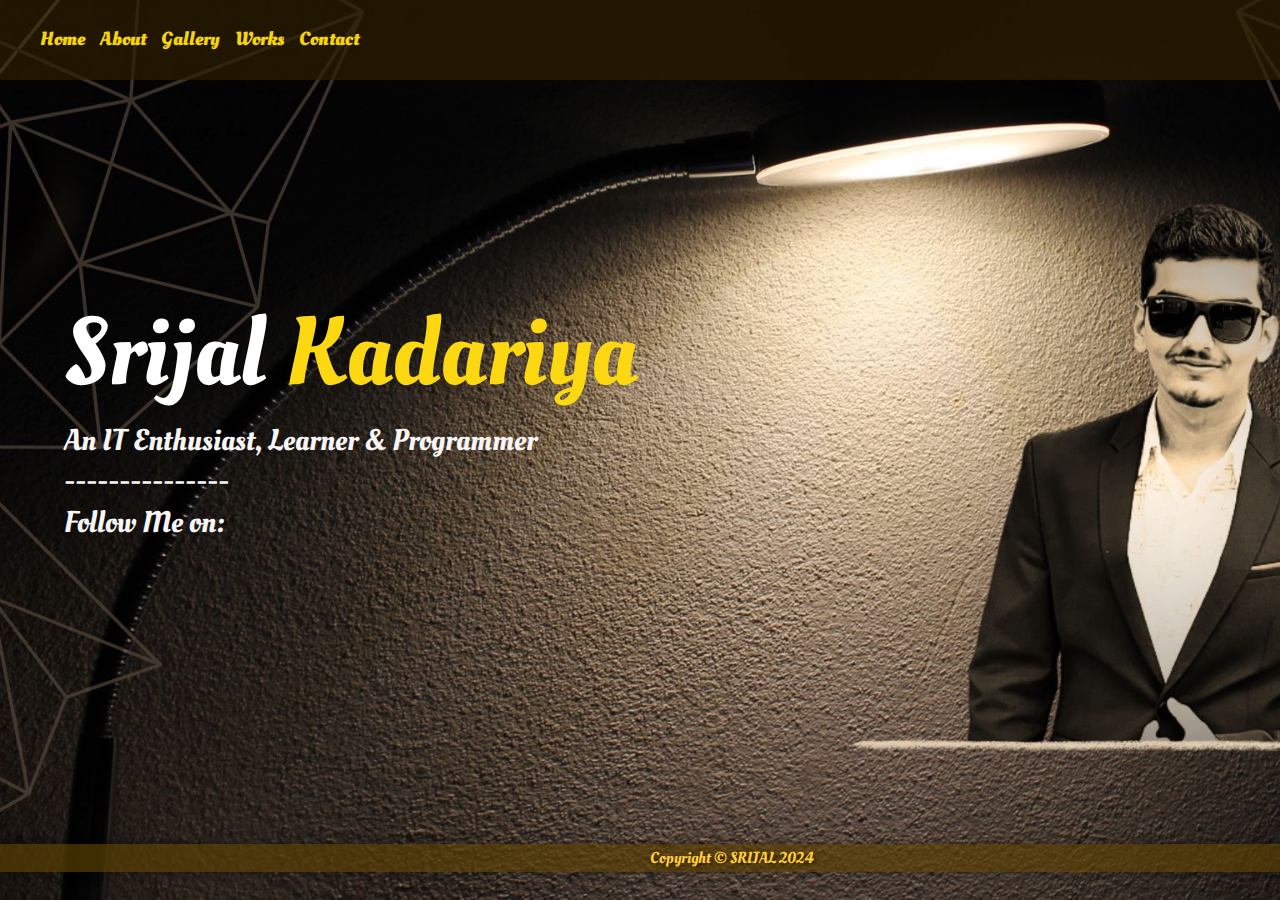
<file: index.html>
<!DOCTYPE html>
<html lang="en">
<head>
  <meta charset="UTF-8">
  <meta name="viewport" content="width=device-width, initial-scale=1.0">
  <meta http-equiv="X-UA-Compatible" content="ie=edge">
  <link rel="stylesheet" href="https://use.fontawesome.com/releases/v5.2.0/css/all.css" integrity="sha384-hWVjflwFxL6sNzntih27bfxkr27PmbbK/iSvJ+a4+0owXq79v+lsFkW54bOGbiDQ"
    crossorigin="anonymous">
  <link rel="stylesheet" href="main.css">
  <title>Srijal Kadariya</title>
  <link rel="preconnect" href="https://fonts.googleapis.com">
<link rel="preconnect" href="https://fonts.gstatic.com" crossorigin>
<link href="https://fonts.googleapis.com/css2?family=Oleo+Script:wght@400;700&display=swap" rel="stylesheet">
 
</head>

<body id="bg-img">
  <nav>
    
    <ul class="menu-items">
      <li><a href="index.html" target="_blank">Home</a></li>
        <li><a href="about.html" target="_blank">About</a></li>
        <li><a href="gallery.html" target="_blank">Gallery</a></li>
        <li><a href="work.html" target="_blank">Works</a></li>
        <li><a href="contact.html" target="_blank">Contact</a></li>
      
    </ul>
  </nav>

  <main id="home">
    <h1 class="lg-heading">
      Srijal
      <span class="text-secondary">Kadariya</span>
    </h1>
    <h2 class="sm-heading">
      An IT Enthusiast, Learner & Programmer
    </h2>  
    <h2 class="sm-heading">
      ---------------
    </h2>
    <h2 class="sm-heading">
      Follow Me on:
    </h2>
    <div class="icons">
      <a href="https://twitter.com/KadariyaSrijal">
        <i class="fab fa-twitter fa-2x"></i>
      </a>
      <a href="https://www.facebook.com/srijal.kadariya/">
        <i class="fab fa-facebook fa-2x"></i>
      </a>
      <a href="https://www.linkedin.com/in/srijal-kadariya-4694b629a/">
        <i class="fab fa-linkedin fa-2x"></i>
      </a>
      <a href="https://github.com/srijalkadariya">
        <i class="fab fa-github fa-2x"></i>
      </a>
      <a href="https://www.instagram.com/srijal_kadariya/">
        <i class="fab fa-instagram fa-2x"></i>
      </a>
    </div>
  </main>
   <script src="main.js"></script>
</body>
<footer id="main-footer">
  <div class="copyright">
  Copyright &copy; SRIJAL 2024</div>
  <div class="icons-footer">
    <a href="https://twitter.com/KadariyaSrijal">
      <i class="fab fa-twitter fa-2x"></i>
    </a>
    <a href="https://www.facebook.com/srijal.kadariya/">
      <i class="fab fa-facebook fa-2x"></i>
    </a>
    <a href="https://www.linkedin.com/in/srijal-kadariya-4694b629a/">
      <i class="fab fa-linkedin fa-2x"></i>
    </a>
    <a href="https://github.com/srijalkadariya">
      <i class="fab fa-github fa-2x"></i>
    </a>
    <a href="https://www.instagram.com/srijal_kadariya/">
      <i class="fab fa-instagram fa-2x"></i>
    </a>
  </div>
</footer>
</html>
</file>
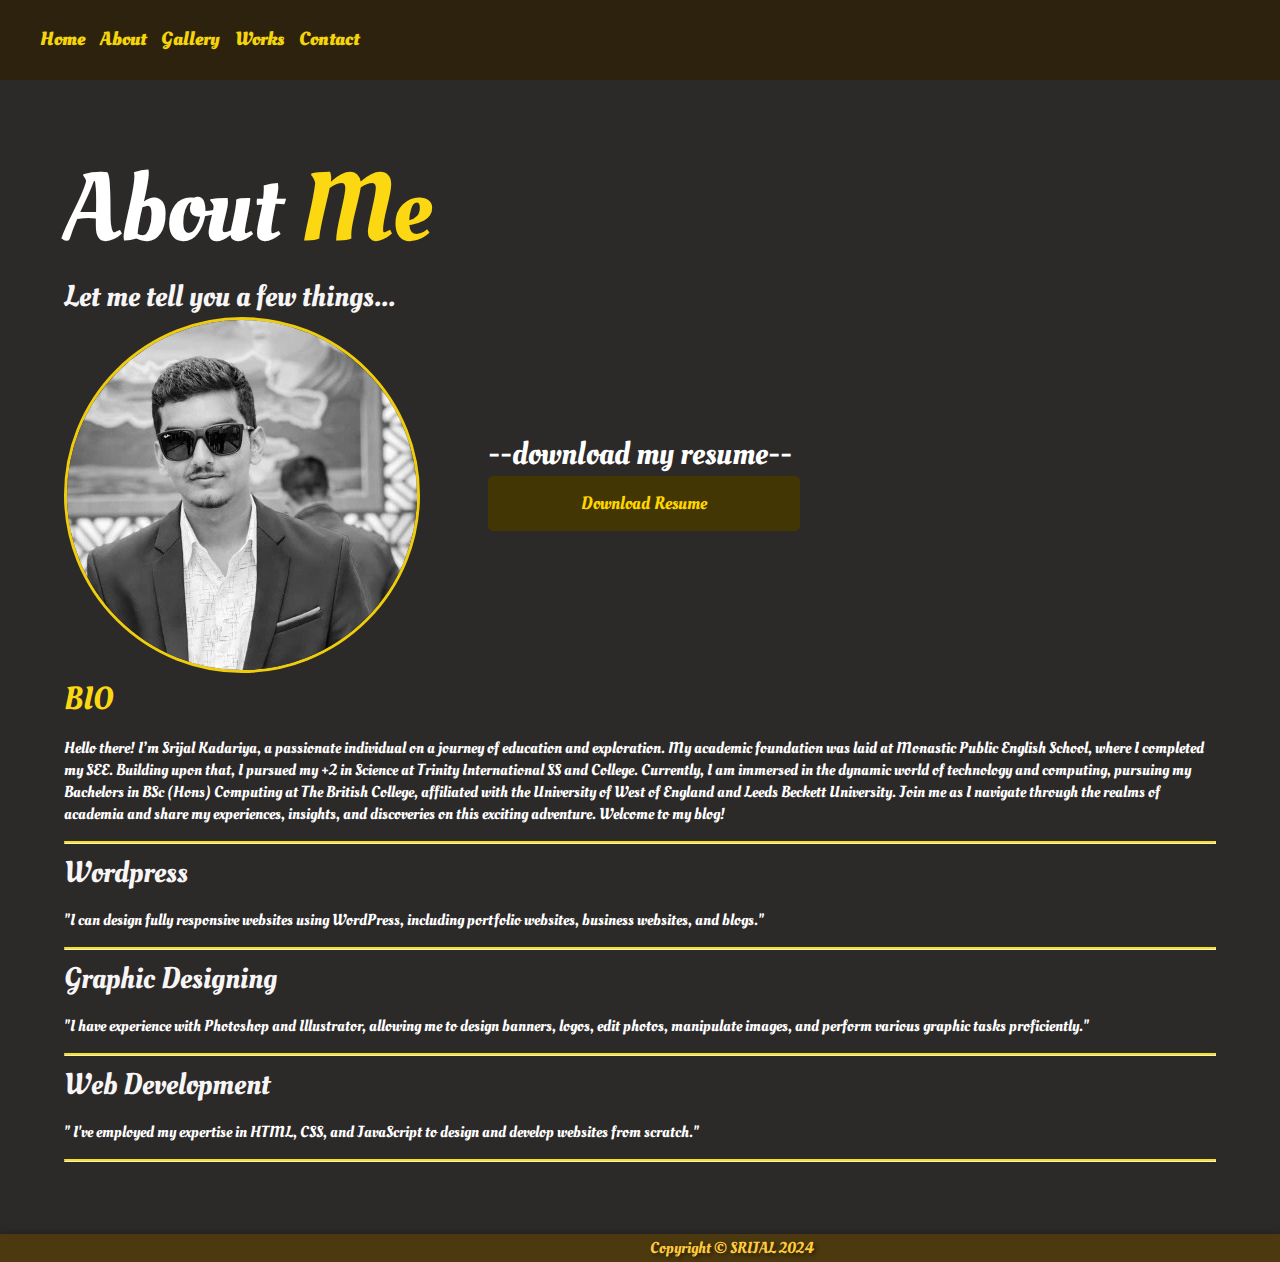
<file: about.html>
<!DOCTYPE html>
<html lang="en">

<head>
  <meta charset="UTF-8">
  <meta name="viewport" content="width=device-width, initial-scale=1.0">
  <meta http-equiv="X-UA-Compatible" content="ie=edge">
  <link rel="stylesheet" href="https://use.fontawesome.com/releases/v5.2.0/css/all.css" integrity="sha384-hWVjflwFxL6sNzntih27bfxkr27PmbbK/iSvJ+a4+0owXq79v+lsFkW54bOGbiDQ"
    crossorigin="anonymous">
  <link rel="stylesheet" href="main.css">
  <title>srijal kadariya</title>
  <link rel="preconnect" href="https://fonts.googleapis.com">
<link rel="preconnect" href="https://fonts.gstatic.com" crossorigin>
<link href="https://fonts.googleapis.com/css2?family=Oleo+Script:wght@400;700&display=swap" rel="stylesheet">
 
</head>

<body>
  
    <nav>
      <ul class="menu-items">
        <li><a href="index.html" target="_blank">Home</a></li>
        <li><a href="about.html" target="_blank">About</a></li>
        <li><a href="gallery.html" target="_blank">Gallery</a></li>
        <li><a href="work.html" target="_blank">Works</a></li>
        <li><a href="contact.html" target="_blank">Contact</a></li>
       
      </ul>
    </nav>

    
 

  <main id="about">
    <h1 class="lg-heading">
      About
      <span class="text-secondary">Me</span>
    </h1>
    <h2 class="sm-heading">
      Let me tell you a few things...
    </h2>
    <div class="about-info">
      <img src="img/portrait.jpg" alt="Srijal Kadariya" class="bio-image">
      <div class="resume-download">
        <h1 style="font-family: oleo script;">--download my resume--</h1>
        <a href="img/resume.jpg" download>
          <button>Download Resume</button>
        </a>
      </div>
      <div class="bio">
        <h1 class="text-secondary">BIO</h1>
        <p style="font-family: Oleo Script;">Hello there! I’m Srijal Kadariya, a passionate individual on a journey of education and exploration. My academic 
          foundation was laid at Monastic Public English School, where I completed my SEE. Building upon that, I pursued my +2
           in Science at Trinity International SS and College. Currently, I am immersed in the dynamic world of technology and
            computing, pursuing my Bachelors in BSc (Hons) Computing at The British College, affiliated with the University of 
            West of England and Leeds Beckett University. Join me as I navigate through the realms of academia and share my experiences, 
            insights, and discoveries on this exciting adventure. Welcome to my blog!</p>
      </div>
      <hr style="border-top: 2px solid rgb(251, 227, 6);">

      <div>
        
        <h3>Wordpress</h3>
        <p style="font-family: Oleo Script;">"I can design fully responsive websites using WordPress, including portfolio websites, business websites, and blogs."</p>
      </div>
      <hr style="border-top: 2px solid rgb(251, 227, 6);">

      <div>
        <h3>Graphic Designing</h3>
        <p style="font-family: Oleo Script;">"I have experience with Photoshop and Illustrator, allowing me to design banners, logos, edit photos, manipulate images, and perform various graphic tasks proficiently."</p>
      </div>
      <hr style="border-top: 2px solid rgb(251, 227, 6);">

      <div>
        <h3>Web Development</h3>
        <p style="font-family: Oleo Script;">" I've employed my expertise in HTML, CSS, and JavaScript to design and develop websites from scratch."</p>
      </div>
      <hr style="border-top: 2px solid rgb(251, 227, 6);">

    </div>
    </main>
  <script src="main.js"></script>
</body>

<footer id="main-footer">
  <div class="copyright">
  Copyright &copy; SRIJAL 2024</div>
  <div class="icons-footer">
    <a href="https://twitter.com/KadariyaSrijal">
      <i class="fab fa-twitter fa-2x"></i>
    </a>
    <a href="https://www.facebook.com/srijal.kadariya/">
      <i class="fab fa-facebook fa-2x"></i>
    </a>
    <a href="https://www.linkedin.com/in/srijal-kadariya-4694b629a/">
      <i class="fab fa-linkedin fa-2x"></i>
    </a>
    <a href="https://github.com/srijalkadariya">
      <i class="fab fa-github fa-2x"></i>
    </a>
    <a href="https://www.instagram.com/srijal_kadariya/">
      <i class="fab fa-instagram fa-2x"></i>
    </a>
  </div>
</footer>

 

</html>
</file>
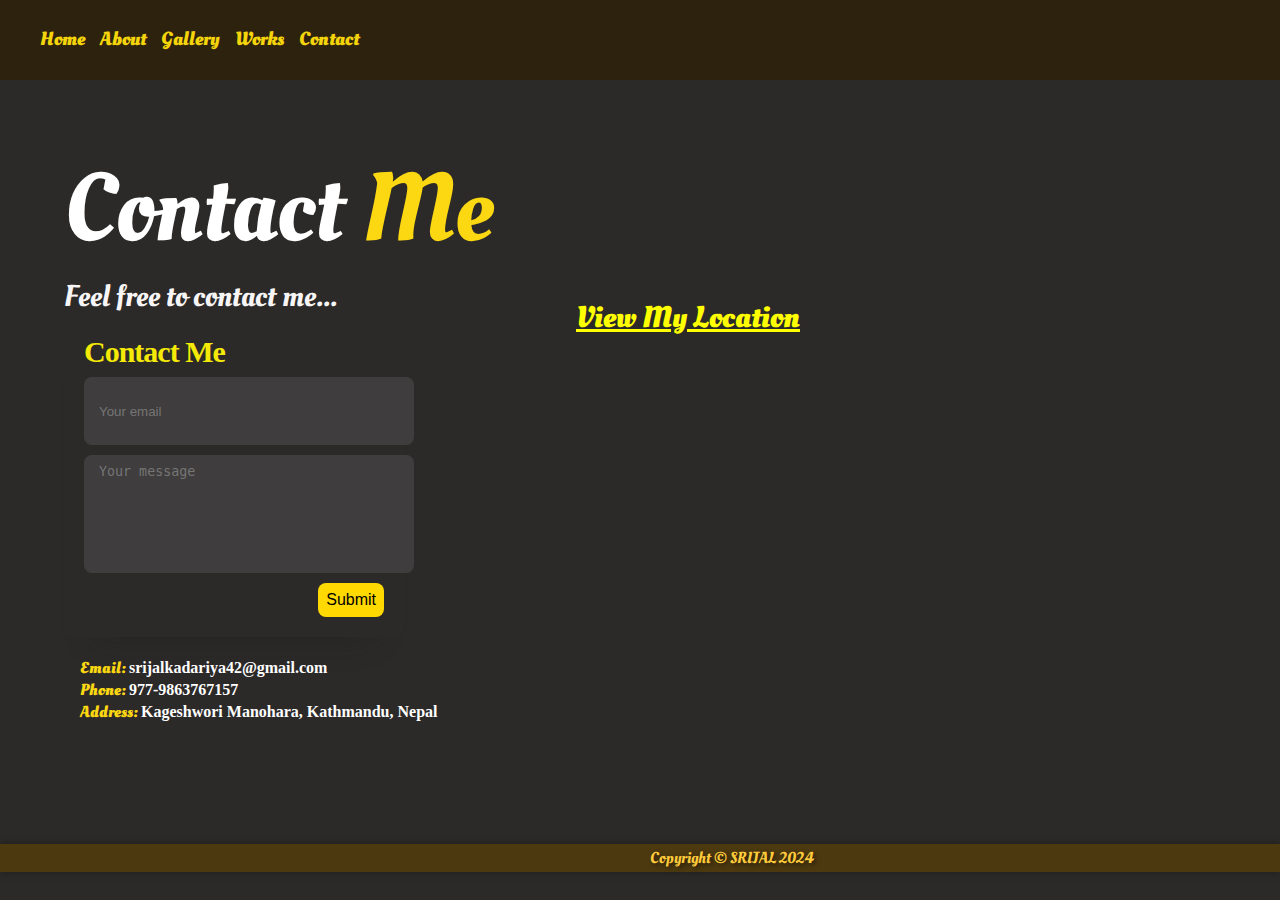
<file: contact.html>
<!DOCTYPE html>
<html lang="en">

<head>
  <meta charset="UTF-8">
  <meta name="viewport" content="width=device-width, initial-scale=1.0">
  <meta http-equiv="X-UA-Compatible" content="ie=edge">
  <link rel="stylesheet" href="https://use.fontawesome.com/releases/v5.2.0/css/all.css" integrity="sha384-hWVjflwFxL6sNzntih27bfxkr27PmbbK/iSvJ+a4+0owXq79v+lsFkW54bOGbiDQ"
    crossorigin="anonymous">
  <link rel="stylesheet" href="main.css">
  <title>Srijal Kadariya</title>
  <link rel="preconnect" href="https://fonts.googleapis.com">
<link rel="preconnect" href="https://fonts.gstatic.com" crossorigin>
<link href="https://fonts.googleapis.com/css2?family=Oleo+Script:wght@400;700&display=swap" rel="stylesheet">

</head>

<body>
  
    <nav>
      <ul class="menu-items">
        <li><a href="index.html" target="_blank">Home</a></li>
        <li><a href="about.html" target="_blank">About</a></li>
        <li><a href="gallery.html" target="_blank">Gallery</a></li>
        <li><a href="work.html" target="_blank">Works</a></li>
        <li><a href="contact.html" target="_blank">Contact</a></li>
       
      </ul>
    </nav>

    
  

  <main id="contact">
    <h1 class="lg-heading">
      Contact
      <span class="text-secondary">Me</span>
    </h1>
    <h2 class="sm-heading">
      Feel free to contact me...
    </h2>
    <form class="form" action="mailto:srijalkadariya42@gmail.com" method="post" enctype="text/plain">
      <div class="title">Contact Me</div>
      <input type="text" placeholder="Your email" class="input" name="email">
      <textarea placeholder="Your message" name="message"></textarea>
      <button type="submit">Submit</button>
  </form>
  <div class="contact-srijal">
      <div>
        <span class="text-secondary">Email: </span> srijalkadariya42@gmail.com
      </div>
      <div>
        <span class="text-secondary">Phone: </span> 977-9863767157
      </div>
      <div>
        <span class="text-secondary">Address: </span> Kageshwori Manohara, Kathmandu, Nepal
      </div>
    </div>
    <div id="map-container">
    <h2 style="margin-top: 0; color: yellow; font-weight: bold; text-decoration: underline;">View My Location</h2>
    <iframe
    width="600"
    height="300"
    loading="lazy"
    allowfullscreen
    src="https://www.google.com/maps/embed?pb=!1m21!1m12!1m3!1d220.7770550602023!2d85.37577885857249!3d27.703917871983492!2m3!1f0!2f0!3f0!3m2!1i1024!2i768!4f13.1!4m6!3e6!4m0!4m3!3m2!1d27.703914903576642!2d85.37591464540965!5e0!3m2!1sen!2snp!4v1711269936916!5m2!1sen!2snp" width="600" height="450" style="border:0;" allowfullscreen="" loading="lazy" referrerpolicy="no-referrer-when-downgrade">
  </iframe>
  </div>
  </main>
  <script src="main.js"></script>
</body>

<footer id="main-footer">
  <div class="copyright">
  Copyright &copy; SRIJAL 2024</div>
  <div class="icons-footer">
    <a href="https://twitter.com/KadariyaSrijal">
      <i class="fab fa-twitter fa-2x"></i>
    </a>
    <a href="https://www.facebook.com/srijal.kadariya/">
      <i class="fab fa-facebook fa-2x"></i>
    </a>
    <a href="https://www.linkedin.com/in/srijal-kadariya-4694b629a/">
      <i class="fab fa-linkedin fa-2x"></i>
    </a>
    <a href="https://github.com/srijalkadariya">
      <i class="fab fa-github fa-2x"></i>
    </a>
    <a href="https://www.instagram.com/srijal_kadariya/">
      <i class="fab fa-instagram fa-2x"></i>
    </a>
  </div>
</footer>
</html>
</file>
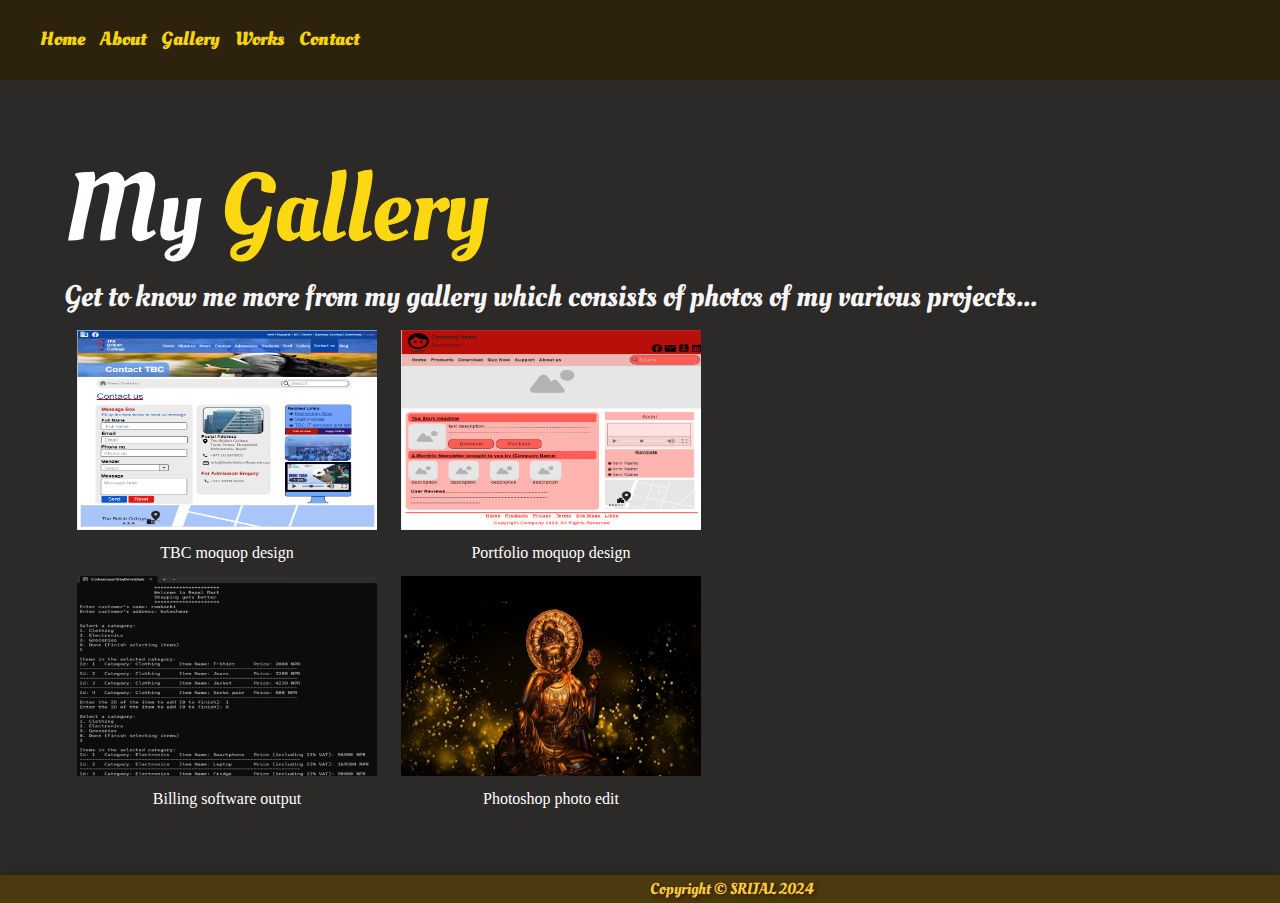
<file: gallery.html>
<!DOCTYPE html>
<html lang="en">

<head>
  <meta charset="UTF-8">
  <meta name="viewport" content="width=device-width, initial-scale=1.0">
  <meta http-equiv="X-UA-Compatible" content="ie=edge">
  <link rel="stylesheet" href="https://use.fontawesome.com/releases/v5.2.0/css/all.css" integrity="sha384-hWVjflwFxL6sNzntih27bfxkr27PmbbK/iSvJ+a4+0owXq79v+lsFkW54bOGbiDQ"
    crossorigin="anonymous">
  <link rel="stylesheet" href="main.css">
  <title>Srijal Kadariya</title>
  <link rel="preconnect" href="https://fonts.googleapis.com">
<link rel="preconnect" href="https://fonts.gstatic.com" crossorigin>
<link href="https://fonts.googleapis.com/css2?family=Oleo+Script:wght@400;700&display=swap" rel="stylesheet">
 
</head>

<body>
  
    <nav>
    
      <ul class="menu-items">
        <li><a href="index.html" target="_blank">Home</a></li>
        <li><a href="about.html" target="_blank">About</a></li>
        <li><a href="gallery.html" target="_blank">Gallery</a></li>
        <li><a href="work.html" target="_blank">Works</a></li>
        <li><a href="contact.html" target="_blank">Contact</a></li>
        
      </ul>
    </nav>

    
  

  <main id="work">
    <h1 class="lg-heading">
      My
      <span class="text-secondary">Gallery</span>
    </h1>
    <h2 class="sm-heading">
      Get to know me more from my gallery which consists of photos of my various projects...
    </h2>
    <table>
      <tr>
          <td><a href="img/moquop1.png" target="_blank"><img src="img/moquop1.png" alt="Image 1" width="300" height="200" style="padding: 10px;">
          <div style="text-align: center;">TBC moquop design</div></a></td>
          <td><a href="img/moquop2.png" target="_blank"><img src="img/moquop2.png" alt="Image 2" width="300" height="200" style="padding: 10px;">
          <div style="text-align: center;">Portfolio moquop design</div></a></td>
      </tr>
      <tr>
          <td><a href="img/c++.png" target="_blank"><img src="img/c++.png" alt="Image 4" width="300" height="200" style="padding: 10px;">
          <div style="text-align: center;">Billing software output</div></a></td>
          <td><a href="img/ps.jpg" target="_blank"><img src="img/ps.jpg" alt="Image 5" width="300" height="200" style="padding: 10px;">
          <div style="text-align: center;">Photoshop photo edit</div></a></td>
      </tr>
      
  </table>
  </main>
  <script src="main.js"></script>
</body>

<footer id="main-footer">
  <div class="copyright">
  Copyright &copy; SRIJAL 2024</div>
  <div class="icons-footer">
    <a href="https://twitter.com/KadariyaSrijal">
      <i class="fab fa-twitter fa-2x"></i>
    </a>
    <a href="https://www.facebook.com/srijal.kadariya/">
      <i class="fab fa-facebook fa-2x"></i>
    </a>
    <a href="https://www.linkedin.com/in/srijal-kadariya-4694b629a/">
      <i class="fab fa-linkedin fa-2x"></i>
    </a>
    <a href="https://github.com/srijalkadariya">
      <i class="fab fa-github fa-2x"></i>
    </a>
    <a href="https://www.instagram.com/srijal_kadariya/">
      <i class="fab fa-instagram fa-2x"></i>
    </a>
  </div>
</footer>

  

</html>
</file>
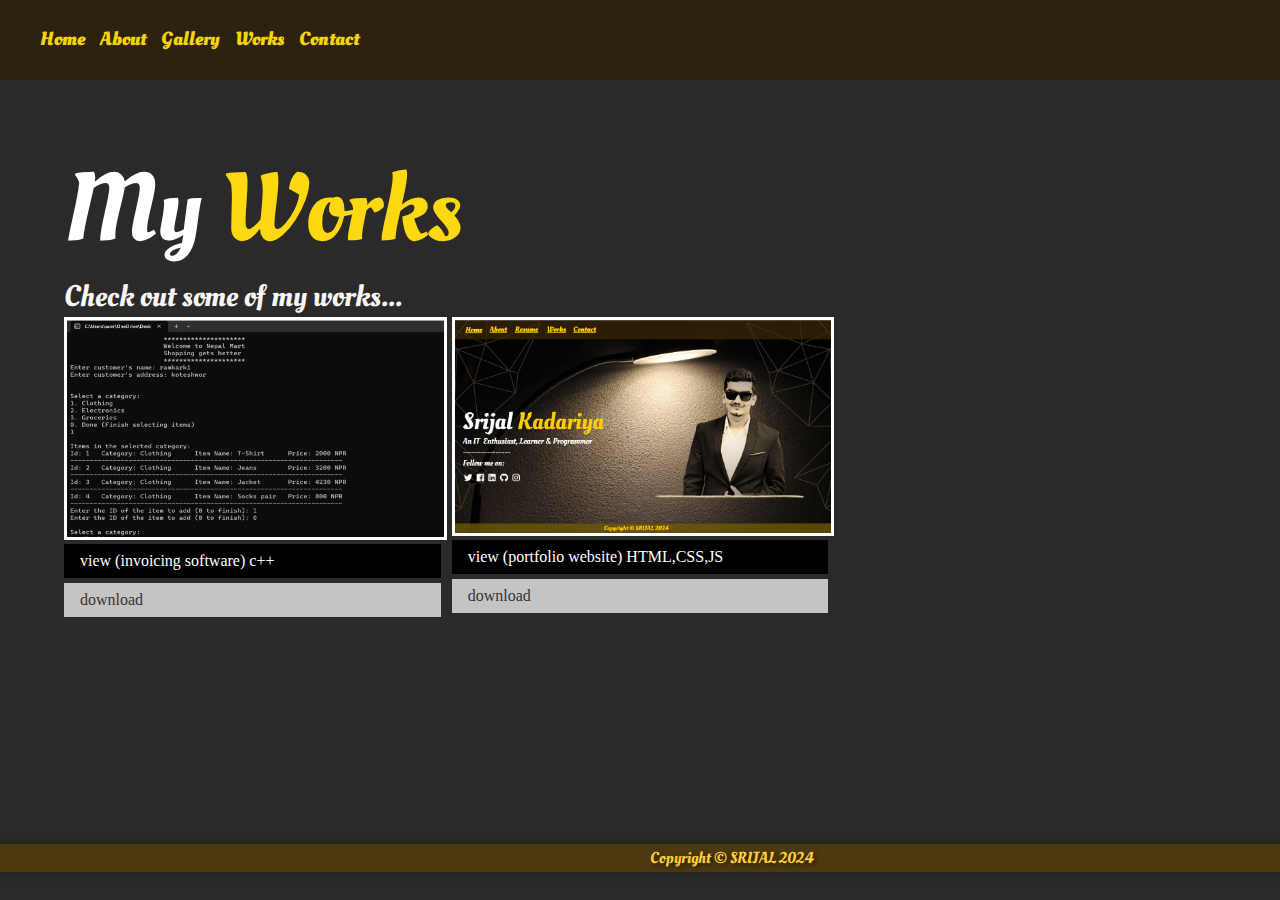
<file: work.html>
<!DOCTYPE html>
<html lang="en">

<head>
  <meta charset="UTF-8">
  <meta name="viewport" content="width=device-width, initial-scale=1.0">
  <meta http-equiv="X-UA-Compatible" content="ie=edge">
  <link rel="stylesheet" href="https://use.fontawesome.com/releases/v5.2.0/css/all.css" integrity="sha384-hWVjflwFxL6sNzntih27bfxkr27PmbbK/iSvJ+a4+0owXq79v+lsFkW54bOGbiDQ"
    crossorigin="anonymous">
  <link rel="stylesheet" href="main.css">
  <title>Srijal Kadariya</title>
  <link rel="preconnect" href="https://fonts.googleapis.com">
<link rel="preconnect" href="https://fonts.gstatic.com" crossorigin>
<link href="https://fonts.googleapis.com/css2?family=Oleo+Script:wght@400;700&display=swap" rel="stylesheet">
 
</head>

<body>
  
    <nav>
    
      <ul class="menu-items">
        <li><a href="index.html" target="_blank">Home</a></li>
        <li><a href="about.html" target="_blank">About</a></li>
        <li><a href="gallery.html" target="_blank">Gallery</a></li>
        <li><a href="work.html" target="_blank">Works</a></li>
        <li><a href="contact.html" target="_blank">Contact</a></li>
       
      </ul>
    </nav>
  <main id="work">
    <h1 class="lg-heading">
      My
      <span class="text-secondary">Works</span>
    </h1>
    <h2 class="sm-heading">
      Check out some of my works...
    </h2>
    <div class="projects">
      <div class="item">
        <a href="">
          <img src="img/projects/project1.jpg" alt="Project">
        </a>
        <a href="pdf/billing.pdf" class="btn-dark">
          <i class="fas fa-eye"> </i> view (invoicing software) c++</a>
        <a href="pdf/billing.pdf" download="pdf/billing.pdf" class="btn-light">
          <i class="fas fa-download"></i> download
        </a>
      </div>
      <div class="item">
        <a href="">
          <img src="img/projects/project2.jpg" alt="Project">
        </a>
      </a>
      <a href="pdf/PORTFOLIO.pdf" class="btn-dark">
        <i class="fas fa-eye"> </i> view (portfolio website) HTML,CSS,JS</a>
      <a href="pdf//PORTFOLIO.pdf" download="pdf/billing.pdf" class="btn-light">
        <i class="fas fa-download"> </i> download
      </a>
      </div>
    </div>
  </main>
  <script src="main.js"></script>
</body>

<footer id="main-footer">
  <div class="copyright">
  Copyright &copy; SRIJAL 2024</div>
  <div class="icons-footer">
    <a href="https://twitter.com/KadariyaSrijal">
      <i class="fab fa-twitter fa-2x"></i>
    </a>
    <a href="https://www.facebook.com/srijal.kadariya/">
      <i class="fab fa-facebook fa-2x"></i>
    </a>
    <a href="https://www.linkedin.com/in/srijal-kadariya-4694b629a/">
      <i class="fab fa-linkedin fa-2x"></i>
    </a>
    <a href="https://github.com/srijalkadariya">
      <i class="fab fa-github fa-2x"></i>
    </a>
    <a href="https://www.instagram.com/srijal_kadariya/">
      <i class="fab fa-instagram fa-2x"></i>
    </a>
  </div>
</footer>

  

</html>
</file>
<file: main.css>
/* Navigation Styles */
nav {
  background-color: #2e1f01ad; /* Semi-transparent brown background */
  font-family: Oleo Script; /* Font for navigation */
  color: #f0d610; /* Text color */
  display: flex;
  align-items: left; /* Align items to the left */
  justify-content: space-between; /* Space between items */
  padding: 10px 0px;
  transition: top 0.3s;
  width: 100%;
  height: 60px;
}

.menu-items {
  list-style-type: none;
  display: flex;
}

.menu-items li {
  margin-right: 15px;
}

.menu-items li a {
  color: #f4d40a; /* Link color */
  text-decoration: none;
  font-size: 1.2em;
  font-weight: bold;
}

.menu-items li a:hover {
  color: #4df04d; /* Link color on hover */
  background: #e8de5144; /* Semi-transparent background on hover */
  text-decoration: underline; /* Underline on hover */
}

/* Body Styles */
body {
  background: #2c2929; /* Background color */
  color: #ffffff; /* Text color */
  height: 100%;
  margin: 0;
}

body#bg-img {
  background: url(/img/background.jpg);
  background: rgba(68, 68, 68, 0.9), url(/img/background.jpg); /* Background image with overlay */
  background-attachment: fixed;
  background-size: cover;
}

/* Heading Styles */
h1,
h2,
h3 {
  margin: 0;
  font-weight: 400;
}

h1.lg-heading,
h2.lg-heading,
h3.lg-heading {
  font-size: 6rem;
  font-family: Oleo Script; /* Font for large headings */
}

h2 {
  color: rgb(247, 245, 245); /* Heading color */
  font-size: 30px;
  font-family: Oleo Script; /* Font for headings */
}

h3 {
  color: rgb(247, 245, 245); /* Heading color */
  font-size: 30px;
  font-family: Oleo Script; /* Font for headings */
}

/* Link Styles */
a {
  color: #ffffff; /* Link color */
  text-decoration: none;
}

/* Secondary Text Styles */
.text-secondary {
  color: #fbd811; /* Secondary text color */
  font-family: Oleo Script; /* Font for secondary text */
}

/* Main Content Styles */
main {
  padding: 4rem;
  min-height: calc(77.3vh - 60px);
}

main .icons {
  margin-top: 1rem;
}

main .icons a {
  padding: 0.4rem;
}

main .icons a:hover {
  color: #f3c409; /* Icon color on hover */
  transition: all 0.5s ease-out; /* Transition effect */
}

main#home {
  overflow: hidden;
}

main#home h1 {
  margin-top: 16vh;
}

/* About Info Styles */
.about-info .bio-image {
  grid-area: bioimage;
  margin: auto;
  border-radius: 50%;
  border: #efcd0a 3px solid; /* Border color and width */

}
.resume-download {
  position: absolute;
  top:27rem; 
  right: 30rem; 
}
.resume-download button {
  background-color: rgb(66, 54, 4);
  color: rgb(255, 213, 0);
  font-family: oleo script;
  padding: 15px 20px; /* Adjust padding to increase button size */
  font-size: 18px; /* Adjust font size */
  border: none;
  border-radius: 5px;
  cursor: pointer;
  outline: none;
  width: 19.5rem;
}
.resume-download button:hover {
  background-color: rgb(186, 140, 4);
}

/* Projects Styles */
.projects {
  display: grid;
  grid-gap: 0.7rem;
  grid-template-columns: repeat(3, 1fr);
}

.projects img {
  width: 100%;
  border: 3px #fff solid; /* Image border */
}

.projects img:hover {
  opacity: 0.5; /* Image opacity on hover */
  border-color: #eece1a; /* Border color on hover */
}

/* Button Styles */
.btn,
.btn-dark,
.btn-light {
  display: block;
  padding: 0.5rem 1rem;
  border: 0;
  margin-bottom: 0.3rem;
}

.btn-dark {
  background: black; /* Dark button background */
  color: #fff; /* Button text color */
}

.btn-light {
  background: #c4c4c4; /* Light button background */
  color: #333; /* Button text color */
}

/* Map Container Styles */
#map-container {
  position: absolute;
  top: 58%;
  right: 5%;
  margin-top: -25vh; /* Half of the container's height */
  height: 50vh;
  width: 50%; /* Adjust width as needed */
}

#map-container iframe {
  width: 100%;
  height: 100%;
}
.form {
  position: relative;
  display: flex;
  align-items: flex-start;
  flex-direction: column;
  gap: 10px;
  width: 300px;
  padding: 20px;
  border-radius: 10px;
  box-shadow: 0 30px 30px -30px rgba(27, 26, 26, 0.315);
}

.form .title {
  color: rgb(245, 233, 7);
  font-size: 30px;
  font-weight: 600;
  letter-spacing: -1px;
  line-height: 30px;
  display: flex;
  align-items: center;
  justify-content: center;
}

.form input {
  background-color: #3f3d3d;
  border-radius: 8px;
  height: 50px;
  width: 100%;
  resize: none;
  outline: 0;
  padding: 8px 14px;
  border: 1px solid rgba(72, 71, 71, 0.145);}

.form textarea {
  background-color: #3f3d3d;
  border-radius: 8px;
  height: 100px;
  width: 100%;
  resize: none;
  outline: 0;
  padding: 8px 14px;
  border: 1px solid rgba(72, 71, 71, 0.145);
  
}

.form button {
  align-self: flex-end;
  padding: 8px;
  outline: 0;
  border: 0;
  border-radius: 8px;
  font-size: 16px;
  font-weight: 500;
  background-color: rgb(255, 217, 0);
  color: #000000;
  cursor: pointer;
}
.contact-srijal{
  margin-left: 1rem;
  font-weight: bold;
  font-size: 16px;
  padding-top: 20px;
  padding-bottom: 20px;
  
 }
 #main-footer {
  display: flex;
  align-items: center;
  justify-content: space-between;
  width: 100%;
  height: 28px;
  background: rgba(92, 65, 3, 0.658);
  font-family: Oleo Script;
  color: #ffcb3b;
  font-weight: bold;
  box-shadow: 0 0 10px rgba(0, 0, 0, 0.3);
  text-shadow: 2px 2px 4px rgba(0, 0, 0, 0.5);
  position: relative;
  bottom: 0;
  left: 0;
  right: 0;

}
.icons-footer{
  display: flex;
  align-items: center;
  margin: 29px;
} 
.icons-footer a{
  color: #c7c19d;
  width: 30px;
  height: auto;
  margin-left: 5px;
  font-size: 9px;
}
.copyright{
  font-weight: 300;
  margin-left: 650px;
  font-style: bold;
}
</file>
